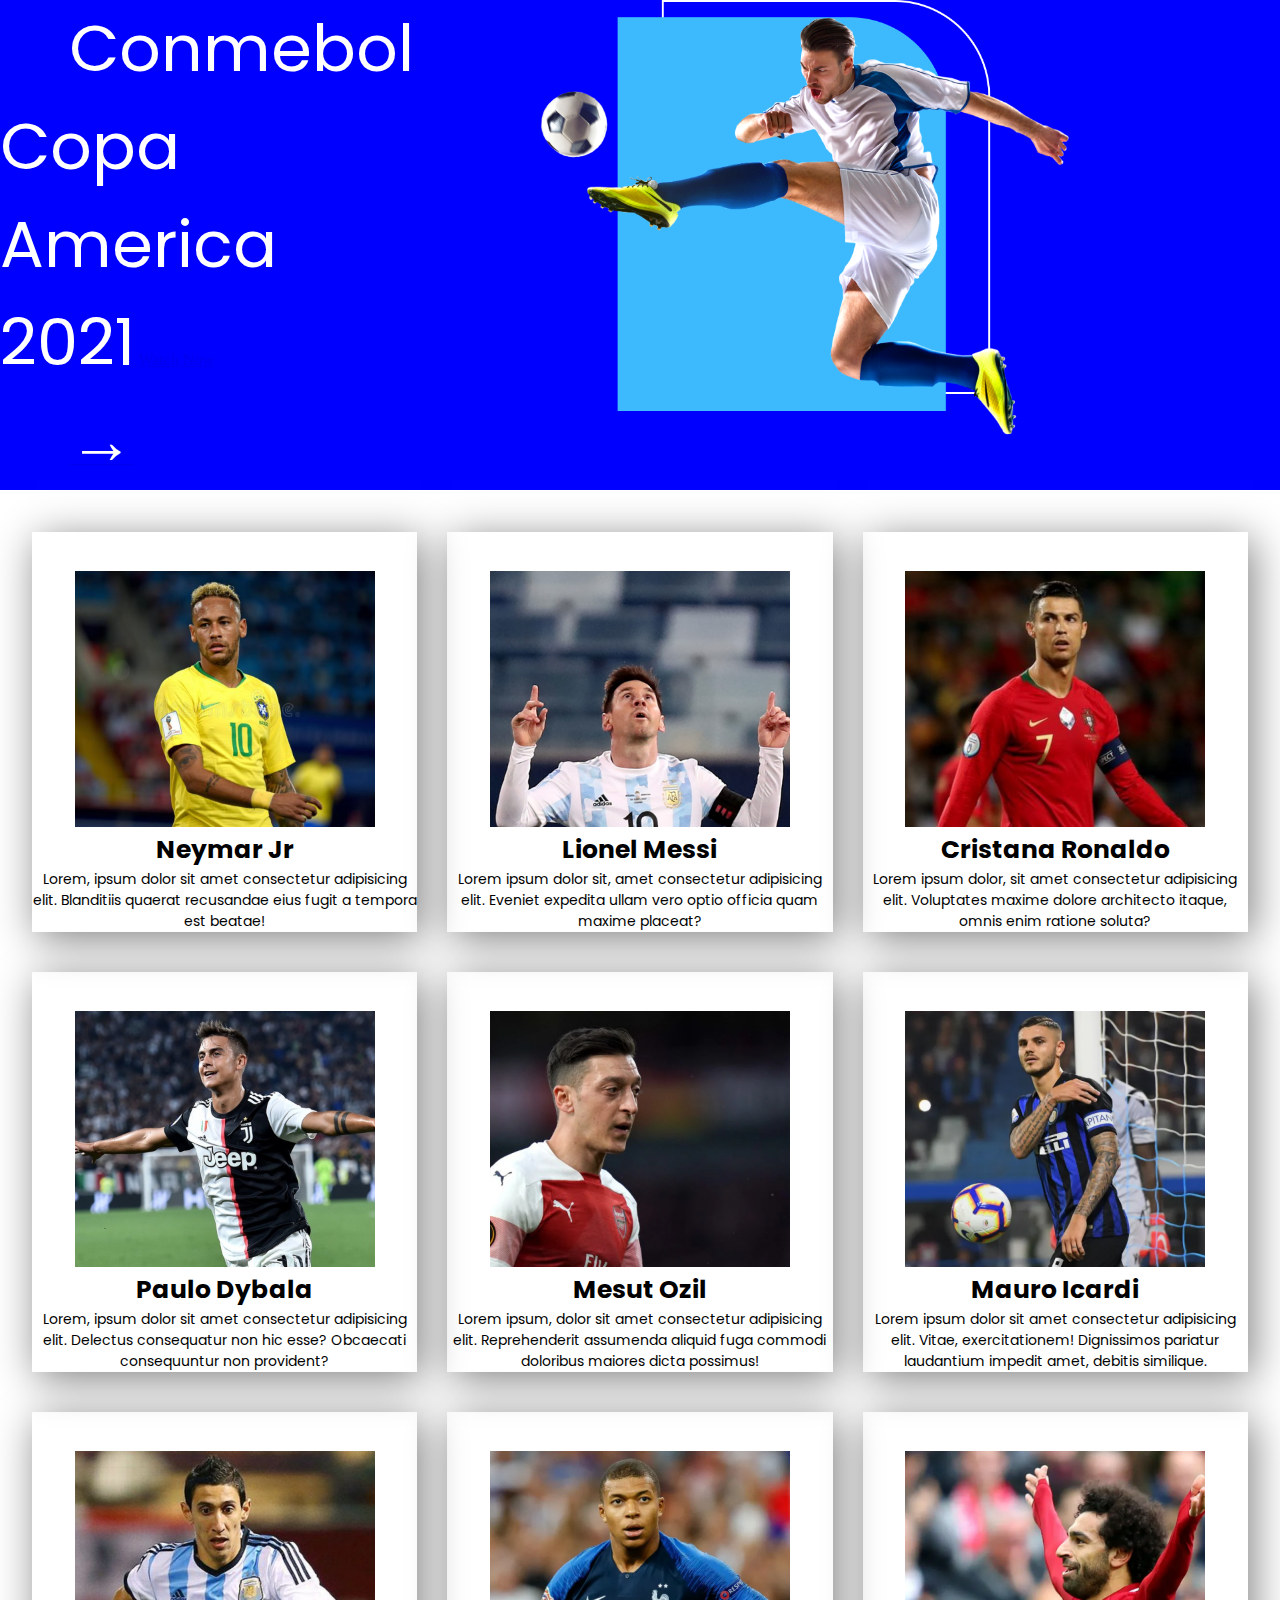
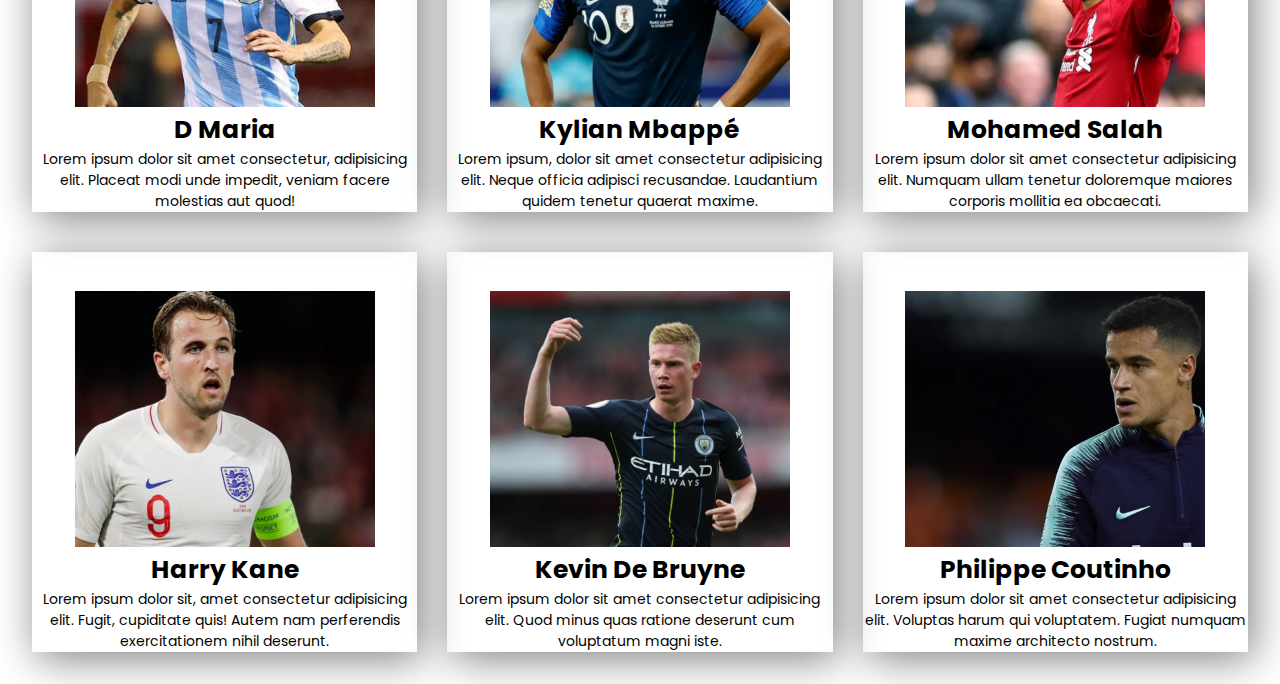
<file: index.html>
<!DOCTYPE html>
<html lang="en">
<head>
    <meta charset="UTF-8">
    <meta http-equiv="X-UA-Compatible" content="IE=edge">
    <meta name="viewport" content="width=device-width, initial-scale=1.0">
    <link rel="preconnect" href="https://fonts.googleapis.com">
<link rel="preconnect" href="https://fonts.gstatic.com" crossorigin>
<link href="https://fonts.googleapis.com/css2?family=Poppins:wght@400;700&display=swap" rel="stylesheet">
    <link rel="stylesheet" href="style.css">
    <title>Responsive-football</title>
</head>
<body>
    

    <section class="containar-1">
        
        <!-- <nav>
            <ul>
                <li><a href="#home">Home</a></li>
                <li><a href="http://">Clubs</a> </li>
                <li><a href="http://">World cup 2023</a></li>
                <li><a href="http://">Upcoming Matches</a></li>
                <li><a href="http://">Contact</a> </li>
            </ul>
        </nav> -->
        
    
    <div class="iner-saction">
    <div><span>Conmebol<br> Copa America <br> 2021</span>
    <a href="http://youtube.com">Watch Now <span>&#8594;</span> </a>
      </div>
    <img src="images/banner.png" alt="Player kicking a ball">
    </div>
  </section>
  <!-- Players portfolio -->
  <section class="section-two">
    <div class="blogs">
        <article class="blog">
            <div class="thumbnail">
                <img src="images/players/player-1.png" alt="">
                <div class="blog-info">
                    <h3>Neymar Jr</h3>
                    <p>Lorem, ipsum dolor sit amet consectetur adipisicing elit. Blanditiis quaerat recusandae eius fugit a tempora est beatae!</a></p>
                </div>
            </div>
          
        </article>
        <article class="blog">
            <div class="thumbnail">
                <img src="images/players/player-2.png" alt="">
                <div class="blog-info">
                    <h3>Lionel Messi</h3>
                    <p>Lorem ipsum dolor sit, amet consectetur adipisicing elit. Eveniet expedita ullam vero optio officia quam maxime placeat?</a></p>
                </div>
            </div>
            
        </article>
        <article class="blog">
            <div class="thumbnail">
                <img src="images/players/player-3.png" alt="">
                <div class="blog-info">
                    <h3>Cristana Ronaldo</h3>
                    <p>Lorem ipsum dolor, sit amet consectetur adipisicing elit. Voluptates maxime dolore architecto itaque, omnis enim ratione soluta?</a></p>
                </div>
            </div>
            
        </article>
        <article class="blog">
            <div class="thumbnail">
                <img src="images/players/player-4.png" alt="">
                <div class="blog-info">
                    <h3>Paulo Dybala</h3>
                    <p>Lorem, ipsum dolor sit amet consectetur adipisicing elit. Delectus consequatur non hic esse? Obcaecati consequuntur non provident?</a></p>
                </div>
            </div>
            
        </article>
        <article class="blog">
            <div class="thumbnail">
                <img src="images/players/player-5.png" alt="">
                <div class="blog-info">
                    <h3>Mesut Ozil </h3>
                    <p>Lorem ipsum, dolor sit amet consectetur adipisicing elit. Reprehenderit assumenda aliquid fuga commodi doloribus maiores dicta possimus!</a></p>
                </div>
            </div>
           
        </article>
        <article class="blog">
            <div class="thumbnail">
                <img src="images/players/player-6.png" alt="">
                <div class="blog-info">
                    <h3>Mauro Icardi </h3>
                    <p>Lorem ipsum dolor sit amet consectetur adipisicing elit. Vitae, exercitationem! Dignissimos pariatur laudantium impedit amet, debitis similique.</a></p>
                </div>
            </div>
           
        </article>
        <article class="blog">
            <div class="thumbnail">
                <img src="images/players/player-7.png" alt="">
                <div class="blog-info">
                    <h3>D Maria</h3>
                    <p>Lorem ipsum dolor sit amet consectetur, adipisicing elit. Placeat modi unde impedit, veniam facere molestias aut quod!</a></p>
                </div>
            </div>
           
        </article>
        <article class="blog">
            <div class="thumbnail">
                <img src="images/players/player-8.png" alt="">
                <div class="blog-info">
                    <h3>Kylian Mbappé</h3>
                    <p>Lorem ipsum, dolor sit amet consectetur adipisicing elit. Neque officia adipisci recusandae. Laudantium quidem tenetur quaerat maxime.</a></p>
                </div>
            </div>
           
        </article>
        <article class="blog">
            <div class="thumbnail">
                <img src="images/players/player-9.png" alt="">
                <div class="blog-info">
                    <h3>Mohamed Salah</h3>
                    <p>Lorem ipsum dolor sit amet consectetur adipisicing elit. Numquam ullam tenetur doloremque maiores corporis mollitia ea obcaecati.</a></p>
                </div>
            </div>
            
        </article>
        <article class="blog">
            <div class="thumbnail">
                <img src="images/players/player-10.png" alt="">
                <div class="blog-info">
                    <h3>Harry Kane</h3>
                    <p>Lorem ipsum dolor sit, amet consectetur adipisicing elit. Fugit, cupiditate quis! Autem nam perferendis exercitationem nihil deserunt.</a></p>
                </div>
            </div>
            
        </article>
        <article class="blog">
            <div class="thumbnail">
                <img src="images/players/player-11.png" alt="">
                <div class="blog-info">
                    <h3>Kevin De Bruyne</h3>
                    <p>Lorem ipsum dolor sit amet consectetur adipisicing elit. Quod minus quas ratione deserunt cum voluptatum magni iste.</a></p>
                </div>
            </div>
           
        </article>
        <article class="blog">
            <div class="thumbnail">
                <img src="images/players/player-12.png" alt="">
                <div class="blog-info">
                    <h3>Philippe Coutinho</h3>
                    <p>Lorem ipsum dolor sit amet consectetur adipisicing elit. Voluptas harum qui voluptatem. Fugiat numquam maxime architecto nostrum.</a></p>
                </div>
            </div>
           
        </article>
    </div>
</section>
</body>
</html>
</file>
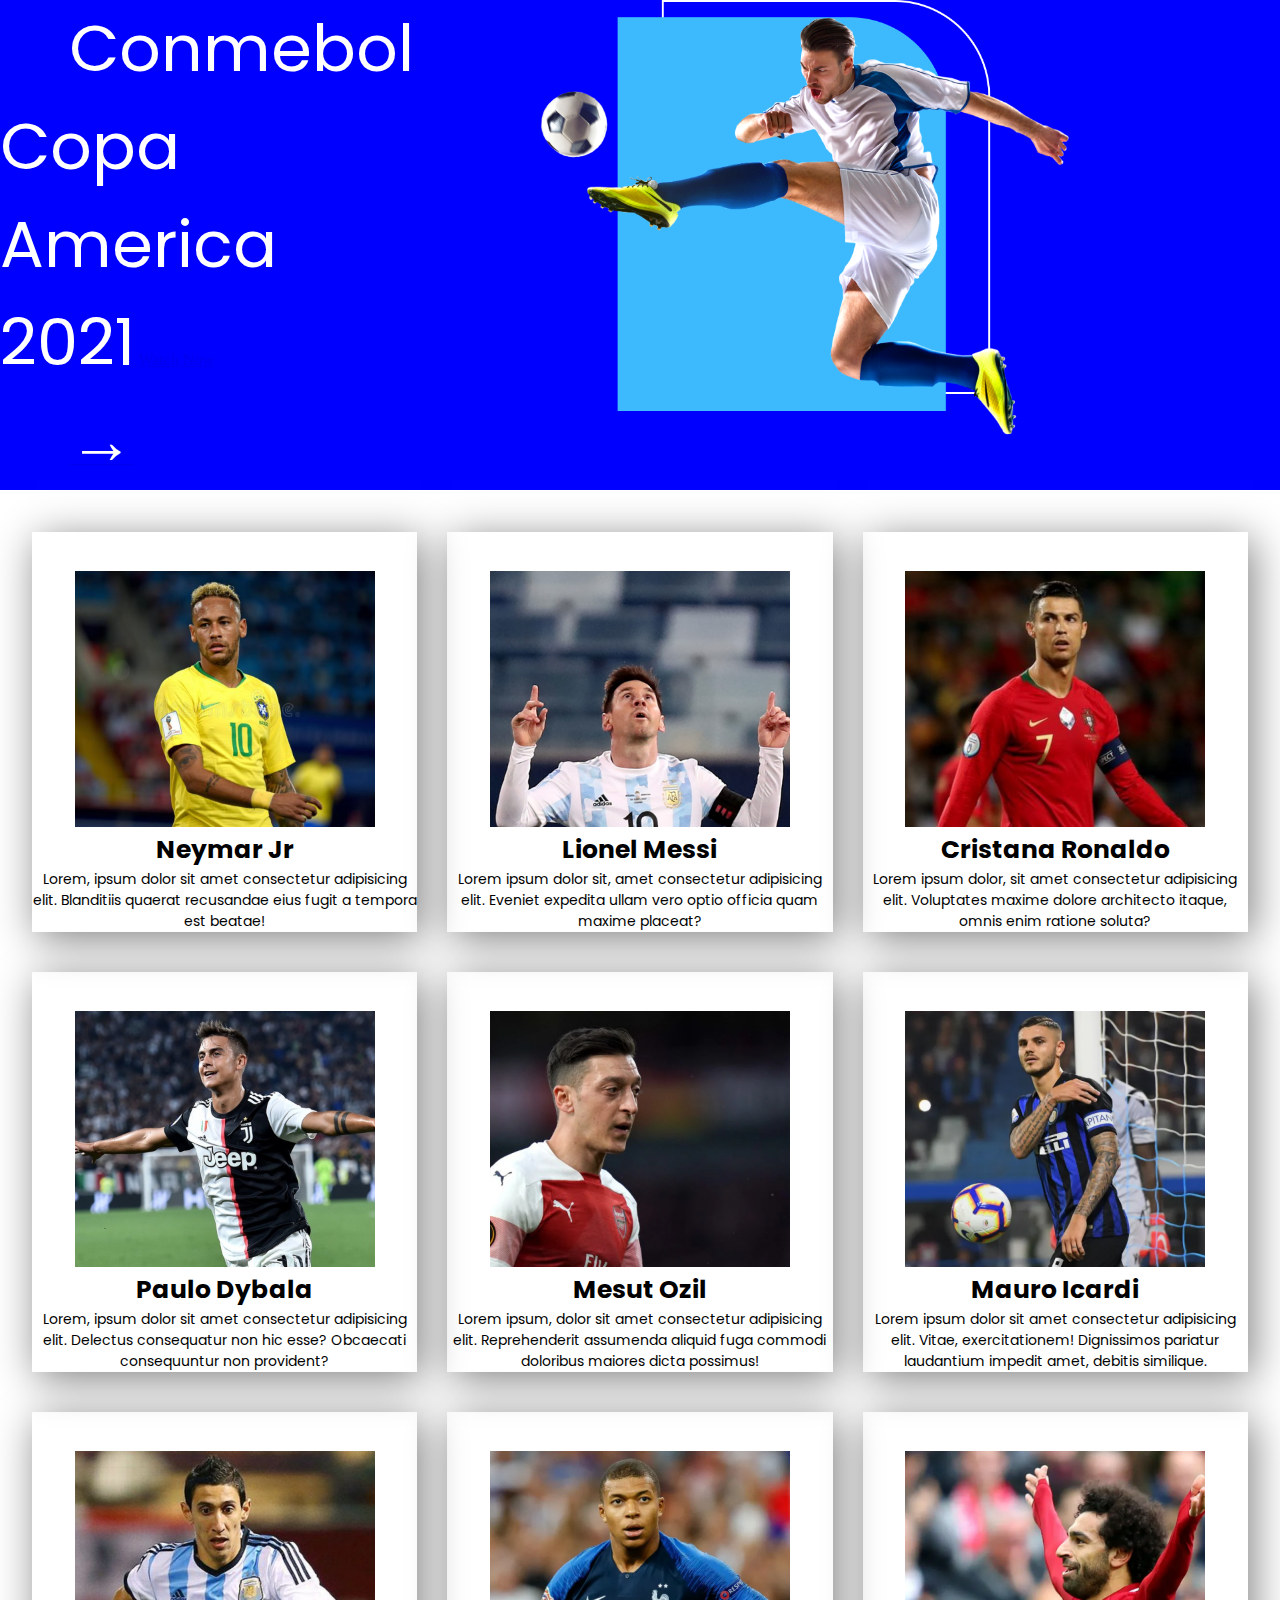
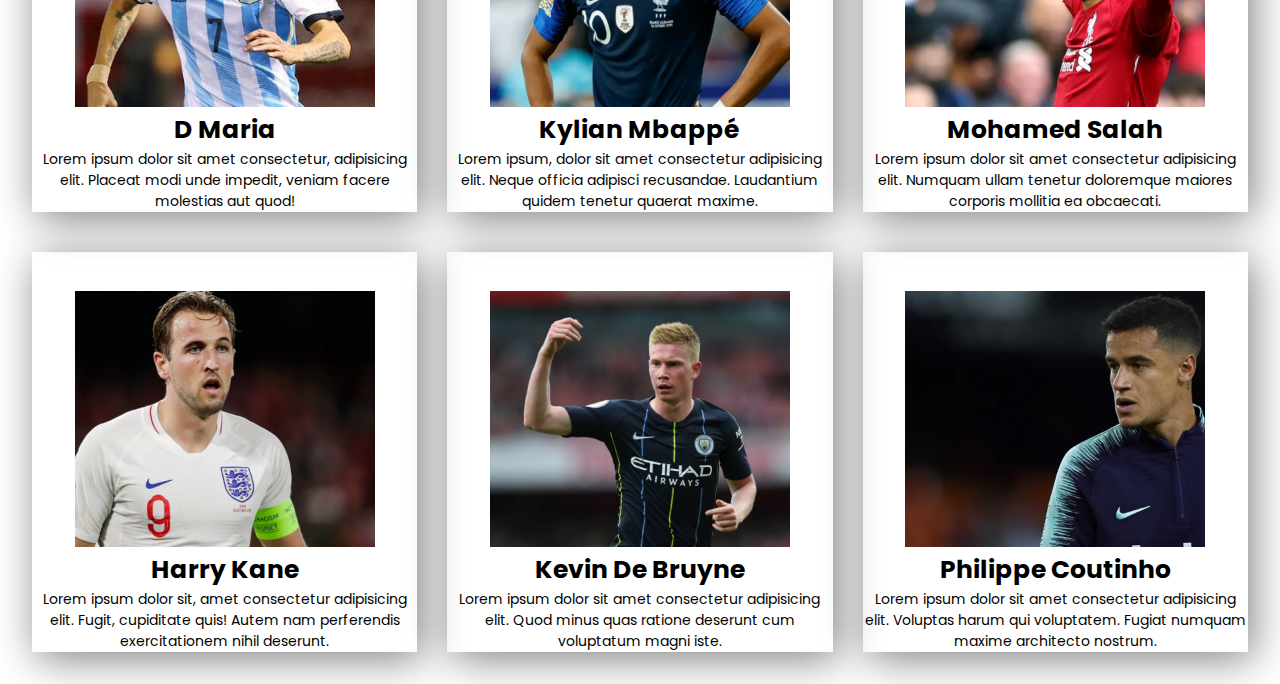
<file: responsive-football.html>
<!DOCTYPE html>
<html lang="en">
<head>
    <meta charset="UTF-8">
    <meta http-equiv="X-UA-Compatible" content="IE=edge">
    <meta name="viewport" content="width=device-width, initial-scale=1.0">
    <link rel="preconnect" href="https://fonts.googleapis.com">
<link rel="preconnect" href="https://fonts.gstatic.com" crossorigin>
<link href="https://fonts.googleapis.com/css2?family=Poppins:wght@400;700&display=swap" rel="stylesheet">
    <link rel="stylesheet" href="style.css">
    <title>Responsive-football</title>
</head>
<body>
    

    <section class="containar-1">
        
        <!-- <nav>
            <ul>
                <li><a href="#home">Home</a></li>
                <li><a href="http://">Clubs</a> </li>
                <li><a href="http://">World cup 2023</a></li>
                <li><a href="http://">Upcoming Matches</a></li>
                <li><a href="http://">Contact</a> </li>
            </ul>
        </nav> -->
        
    
    <div class="iner-saction">
    <div><span>Conmebol<br> Copa America <br> 2021</span>
    <a href="http://youtube.com">Watch Now <span>&#8594;</span> </a>
      </div>
    <img src="images/banner.png" alt="Player kicking a ball">
    </div>
  </section>
  <!-- Players portfolio -->
  <section class="section-two">
    <div class="blogs">
        <article class="blog">
            <div class="thumbnail">
                <img src="images/players/player-1.png" alt="">
                <div class="blog-info">
                    <h3>Neymar Jr</h3>
                    <p>Lorem, ipsum dolor sit amet consectetur adipisicing elit. Blanditiis quaerat recusandae eius fugit a tempora est beatae!</a></p>
                </div>
            </div>
          
        </article>
        <article class="blog">
            <div class="thumbnail">
                <img src="images/players/player-2.png" alt="">
                <div class="blog-info">
                    <h3>Lionel Messi</h3>
                    <p>Lorem ipsum dolor sit, amet consectetur adipisicing elit. Eveniet expedita ullam vero optio officia quam maxime placeat?</a></p>
                </div>
            </div>
            
        </article>
        <article class="blog">
            <div class="thumbnail">
                <img src="images/players/player-3.png" alt="">
                <div class="blog-info">
                    <h3>Cristana Ronaldo</h3>
                    <p>Lorem ipsum dolor, sit amet consectetur adipisicing elit. Voluptates maxime dolore architecto itaque, omnis enim ratione soluta?</a></p>
                </div>
            </div>
            
        </article>
        <article class="blog">
            <div class="thumbnail">
                <img src="images/players/player-4.png" alt="">
                <div class="blog-info">
                    <h3>Paulo Dybala</h3>
                    <p>Lorem, ipsum dolor sit amet consectetur adipisicing elit. Delectus consequatur non hic esse? Obcaecati consequuntur non provident?</a></p>
                </div>
            </div>
            
        </article>
        <article class="blog">
            <div class="thumbnail">
                <img src="images/players/player-5.png" alt="">
                <div class="blog-info">
                    <h3>Mesut Ozil </h3>
                    <p>Lorem ipsum, dolor sit amet consectetur adipisicing elit. Reprehenderit assumenda aliquid fuga commodi doloribus maiores dicta possimus!</a></p>
                </div>
            </div>
           
        </article>
        <article class="blog">
            <div class="thumbnail">
                <img src="images/players/player-6.png" alt="">
                <div class="blog-info">
                    <h3>Mauro Icardi </h3>
                    <p>Lorem ipsum dolor sit amet consectetur adipisicing elit. Vitae, exercitationem! Dignissimos pariatur laudantium impedit amet, debitis similique.</a></p>
                </div>
            </div>
           
        </article>
        <article class="blog">
            <div class="thumbnail">
                <img src="images/players/player-7.png" alt="">
                <div class="blog-info">
                    <h3>D Maria</h3>
                    <p>Lorem ipsum dolor sit amet consectetur, adipisicing elit. Placeat modi unde impedit, veniam facere molestias aut quod!</a></p>
                </div>
            </div>
           
        </article>
        <article class="blog">
            <div class="thumbnail">
                <img src="images/players/player-8.png" alt="">
                <div class="blog-info">
                    <h3>Kylian Mbappé</h3>
                    <p>Lorem ipsum, dolor sit amet consectetur adipisicing elit. Neque officia adipisci recusandae. Laudantium quidem tenetur quaerat maxime.</a></p>
                </div>
            </div>
           
        </article>
        <article class="blog">
            <div class="thumbnail">
                <img src="images/players/player-9.png" alt="">
                <div class="blog-info">
                    <h3>Mohamed Salah</h3>
                    <p>Lorem ipsum dolor sit amet consectetur adipisicing elit. Numquam ullam tenetur doloremque maiores corporis mollitia ea obcaecati.</a></p>
                </div>
            </div>
            
        </article>
        <article class="blog">
            <div class="thumbnail">
                <img src="images/players/player-10.png" alt="">
                <div class="blog-info">
                    <h3>Harry Kane</h3>
                    <p>Lorem ipsum dolor sit, amet consectetur adipisicing elit. Fugit, cupiditate quis! Autem nam perferendis exercitationem nihil deserunt.</a></p>
                </div>
            </div>
            
        </article>
        <article class="blog">
            <div class="thumbnail">
                <img src="images/players/player-11.png" alt="">
                <div class="blog-info">
                    <h3>Kevin De Bruyne</h3>
                    <p>Lorem ipsum dolor sit amet consectetur adipisicing elit. Quod minus quas ratione deserunt cum voluptatum magni iste.</a></p>
                </div>
            </div>
           
        </article>
        <article class="blog">
            <div class="thumbnail">
                <img src="images/players/player-12.png" alt="">
                <div class="blog-info">
                    <h3>Philippe Coutinho</h3>
                    <p>Lorem ipsum dolor sit amet consectetur adipisicing elit. Voluptas harum qui voluptatem. Fugiat numquam maxime architecto nostrum.</a></p>
                </div>
            </div>
           
        </article>
    </div>
</section>
</body>
</html>
</file>
<file: style.css>
*{padding: 0;
margin: 0;}
body {
  padding: 0;
  margin: 0;


}

/* nav {
  background-color: blue;
}
nav a {
  font-family: "Poppins", sans-serif;

  text-decoration: none;
  position: sticky;
  color: white;
  padding: 2% 0 0 2%;
}
nav > ul {
  list-style-type: none;
  margin: 0px;
  padding: 2%;
  margin-left: 4%;
}
li {
  display: inline;

  padding: 10px;
} */
.containar-1 {
  display: flex;
  background-color: blue;
}
.iner-saction {
  display: flex;
  width: 50%;
}
.iner-section a {
  font-family: "Poppins", sans-serif;

  width: 168px;
  height: 44px;
  color: white;
  text-decoration: none;
  background-color: #e02c6d;
  padding: 3%;
  text-align: center;
  margin-left: 20%;
  padding-top: 10px;
  margin-top: 10px;
}
.iner-saction span {
  font-weight: 700px;
  font-size: x-large;
}
.iner-saction img {
  width: 556.01px;
  height: 438px;
  padding-left: 30%;
  display: flex;
}
.iner-saction span {
  font-family: "Poppins", sans-serif;
 
  font-size: 65px;
  color: white;
  
  padding: 0% 0% 0% 20%;
}
/* Player section */
.section-two {
  padding: 1em;
  margin: 1em;
  border-radius: 10px;
}
.blogs {
  grid-template-columns: repeat(3, 1fr);
  display: grid;
  grid-gap: 30px;
  align-items: center;
}
.blog {
  display: flex;
  align-items: center;

  text-align: center;
  box-shadow: 5px 7px 40px grey;
  justify-content: space-between;
  align-items: center;
  border-top: 10px;
  margin-top: 10px;
  padding-top: 39px;
}
/* .player img{
  height: 50px;
  margin-right: 20px;
} */
.thumbnail img {
  width: 300px;
  height: 256px;
}
.blog-info {
  font-family: "Poppins", sans-serif;
  font-size: 14px;
}
.blog-info h3 {
  font-size: 25px;
  padding: 0;
  margin: 0;
}
@media (max-width: 992px) {
  .top-players {
    grid-template-columns: repeat(2, 1fr);
  }
  .blogs {
    grid-template-columns: repeat(1, 1fr);
  }
  .iner-saction {
    grid-template-columns: repeat(1, 1fr);
  }
}
@media (max-width: 668px) {
 
  }
  .blog {
    display: block;
  }
  .iner-saction {
    grid-template-columns: repeat(1, 1fr);
  }
}
</file>
